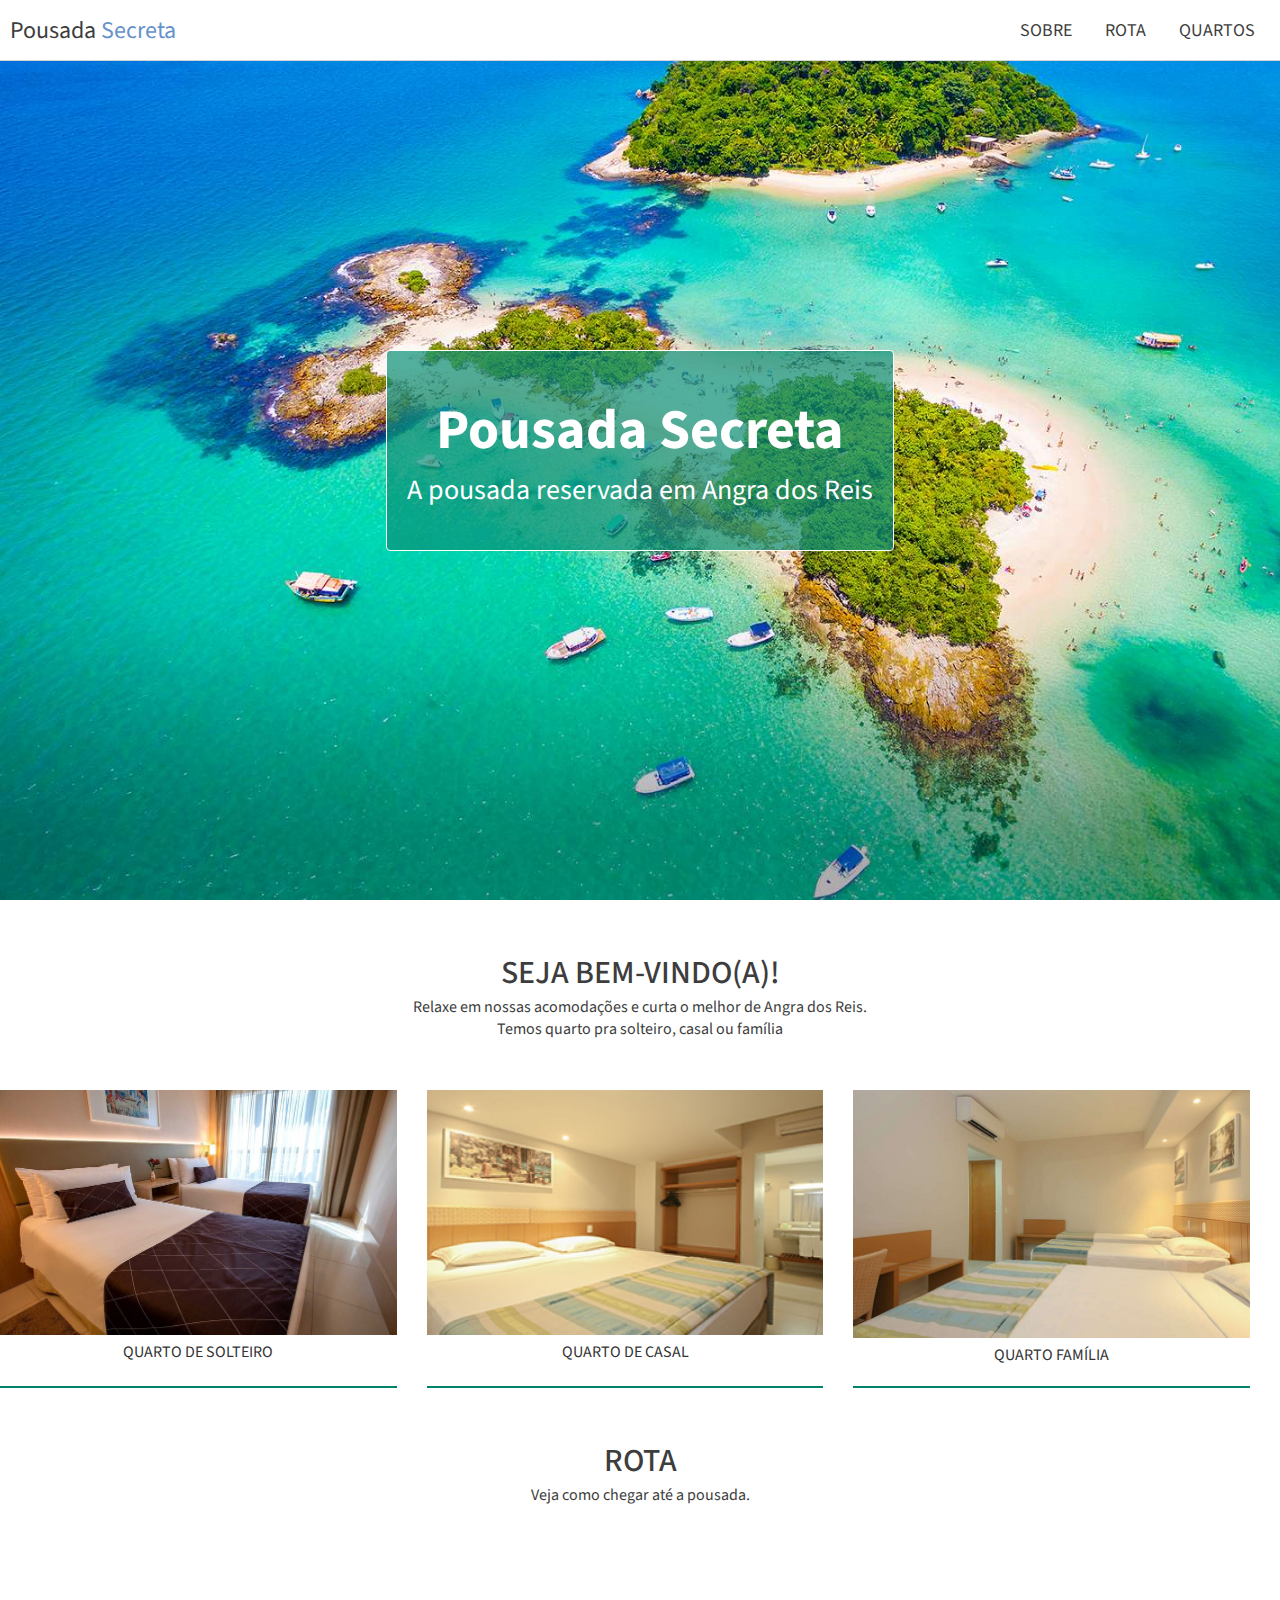
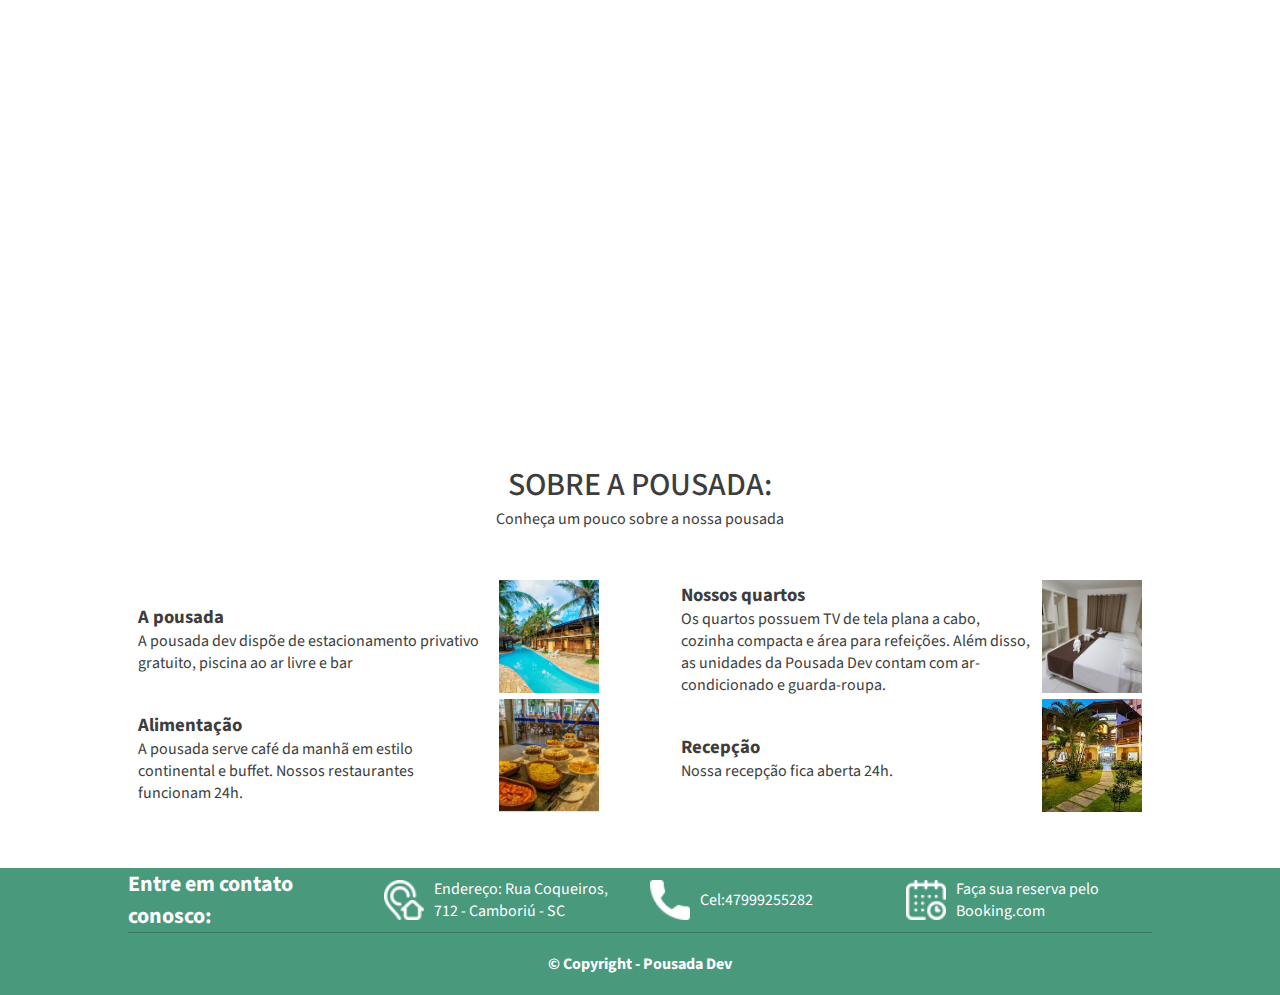
<file: index.html>
<!DOCTYPE html>
<html lang="pt-br">
<head>
    <meta charset="UTF-8">
    <meta name="viewport" content="width=device-width, initial-scale=1.0">
    <link rel="stylesheet" href="style.css"/>
    <link rel="stylesheet" href="https://fonts.googleapis.com/css2?family=Source+Sans+Pro:ital,wght@0,200;0,300;0,400;0,600;0,700;0,900;1,200;1,300;1,400;1,600;1,700;1,900&display=swap"/>
    <title>Pousada Secreta</title>
</head>
<body>
    <div class="topo">
        <div class="container-top">
            <div>
                <a class="link-logo" href="index.html">Pousada <span>Secreta</span></a>
            </div>
                <div>
                    <a class="link-topo" href="#sobre">Sobre</a>
                    <a class="link-topo" href="#rota">Rota</a>
                    <a class="link-topo" href="quartos.html">Quartos</a>
                </div>
        </div>
    </div>

    <div class="titulo-site">
        <div class="descricao-titulo">
            <h1>Pousada Secreta</h1>
            <p>A pousada reservada em Angra dos Reis</p>
        </div>
    </div>

    <div class="tamanho-maximo-container secao-container container-descricao">
        <h2>SEJA BEM-VINDO(A)!</h2>
        <p>Relaxe em nossas acomodações e curta o melhor de Angra dos Reis.</p>
        <p>Temos quarto pra solteiro, casal ou família</p>
    </div>

    <div class="quartos tamanho-maxim-container">
        <div class="quarto">
            <img src="assets/quarto-solteiro1.jpg">
            <a href="quartos.html#solteiro"><p>Quarto de solteiro</p></a>
        </div>
        <div class="quarto">
            <img src="assets/quarto-casal1.jpg">
            <a href="quartos.html#casal"><p>Quarto de casal</p></a>
        </div>
        <div class="quarto">
            <img src="assets/quarto-familia1.jpg">
            <a href="quartos.html#familia"><p>Quarto Família</p></a>
        </div>
    </div>

    <div id="rota" class="tamanho-maximo-container secao-container container-descricao">
        <h2>ROTA</h2>
        <p>Veja como chegar até a pousada.</p>
    </div>

    <div class="container-rota">
        <iframe src="https://www.google.com/maps/embed?pb=!1m18!1m12!1m3!1d3554.788204000889!2d-48.654524748836316!3d-27.00524880349249!2m3!1f0!2f0!3f0!3m2!1i1024!2i768!4f13.1!3m3!1m2!1s0x94d8b5e916baaeef%3A0x354a8eb46966137c!2sR.%20Coqueiros%2C%20712%20-%20Tabuleiro%2C%20Cambori%C3%BA%20-%20SC%2C%2088340-000!5e0!3m2!1spt-BR!2sbr!4v1625262435344!5m2!1spt-BR!2sbr" width="100%" height="450" style="border:0;" allowfullscreen="" loading="lazy"></iframe>
    </div>

    <div id="sobre" class="tamanho-maximo-container secao-container container-descricao">
        <h2>Sobre a Pousada:</h2>
        <p>Conheça um pouco sobre a nossa pousada</p>
    </div>

    <div class="tamanho-maximo-container descricoes">
        <div class="descricao">
            <div class="descricao-conteudo">
                <h3>A pousada</h3>
                <p>A pousada dev dispõe de estacionamento privativo gratuito, piscina ao ar livre e bar</p>
            </div>
            <div>
                <img class="descricao-img" src="assets/img1.jpg">
            </div>
        </div>
        <div class="descricao">
            <div class="descricao-conteudo">
                <h3>Nossos quartos</h3>
                <p>Os quartos possuem TV de tela plana a cabo, cozinha compacta e área para refeições. Além disso, as unidades da Pousada Dev contam com ar-condicionado e guarda-roupa.</p>
            </div>
            <div>
                <img class="descricao-img" src="assets/img2.jpg">
            </div>
        </div>
        <div class="descricao">
            <div class="descricao-conteudo">
                <h3>Alimentação</h3>
                <p>A pousada serve café da manhã em estilo continental e buffet. Nossos restaurantes funcionam 24h.</p>
            </div>
            <div>
                <img class="descricao-img" src="assets/img3.jpg">
            </div>
        </div>
        <div class="descricao">
            <div class="descricao-conteudo">
                <h3>Recepção</h3>
                <p>Nossa recepção fica aberta 24h.</p>
            </div>
            <div>
                <img class ="descricao-img" src="assets/img5.jpg">
            </div>
        </div>
    </div>

    <div class="rodape">
        <div class="tamanho-maximo-container rodape-container">
        <div class="rodape-info">
            <h4>Entre em contato conosco:</h4>
            </div>

            <a class="rodape-info rodape-link" href="https://www.google.com/maps/place/R.+Coqueiros,+712+-+Tabuleiro,+Camboriú+-+SC,+88340-000/@-27.0052488,-48.6545247,17z/data=!3m1!4b1!4m5!3m4!1s0x94d8b5e916baaeef:0x354a8eb46966137c!8m2!3d-27.0052536!4d-48.6523307" target="_blank">
            <img class="rodape-icone" src="./assets/icons/endereco.png" alt="Ícone endereco" title="Ícone endereco"/>
            
            <p>Endereço: Rua Coqueiros, 712 - Camboriú - SC</p>
            </a>
            <div class="rodape-info">
                <img class="rodape-icone" src="./assets/icons/telefone.png" alt="Ícone telefone" title="Ícone telefone"/>

                <p>Cel:47999255282</p>
            </div>  

            <a class="rodape-info rodape-link" href="https://www.booking.com" target="_blank">
            <img class="rodape-icone" src="./assets/icons/calendario.png" alt="Ícone calendario" title="Ícone calendario"/>

            <p>Faça sua reserva pelo Booking.com</p>
             </a>
        <div class="rodape-copyright">
            © Copyright - Pousada Dev
        </div>
        </div>
    </div>
</body>
</html>
</file>
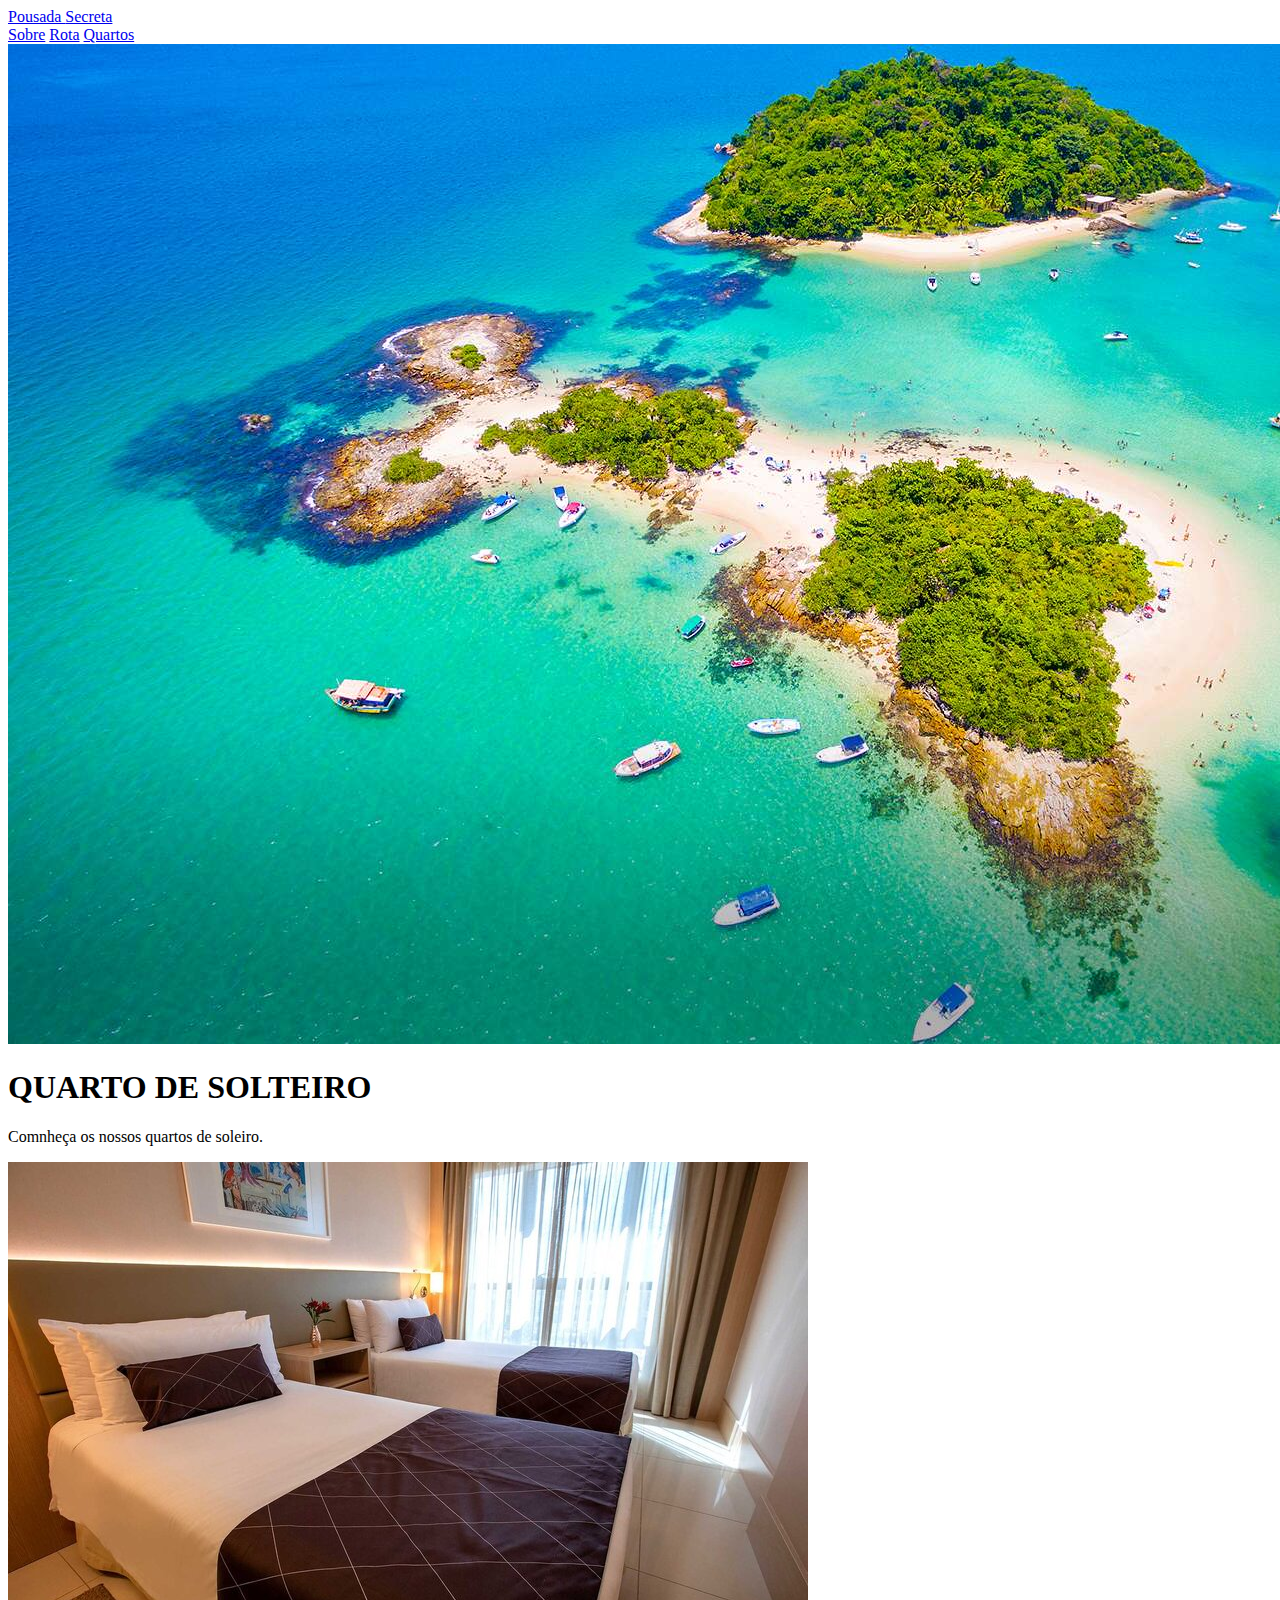
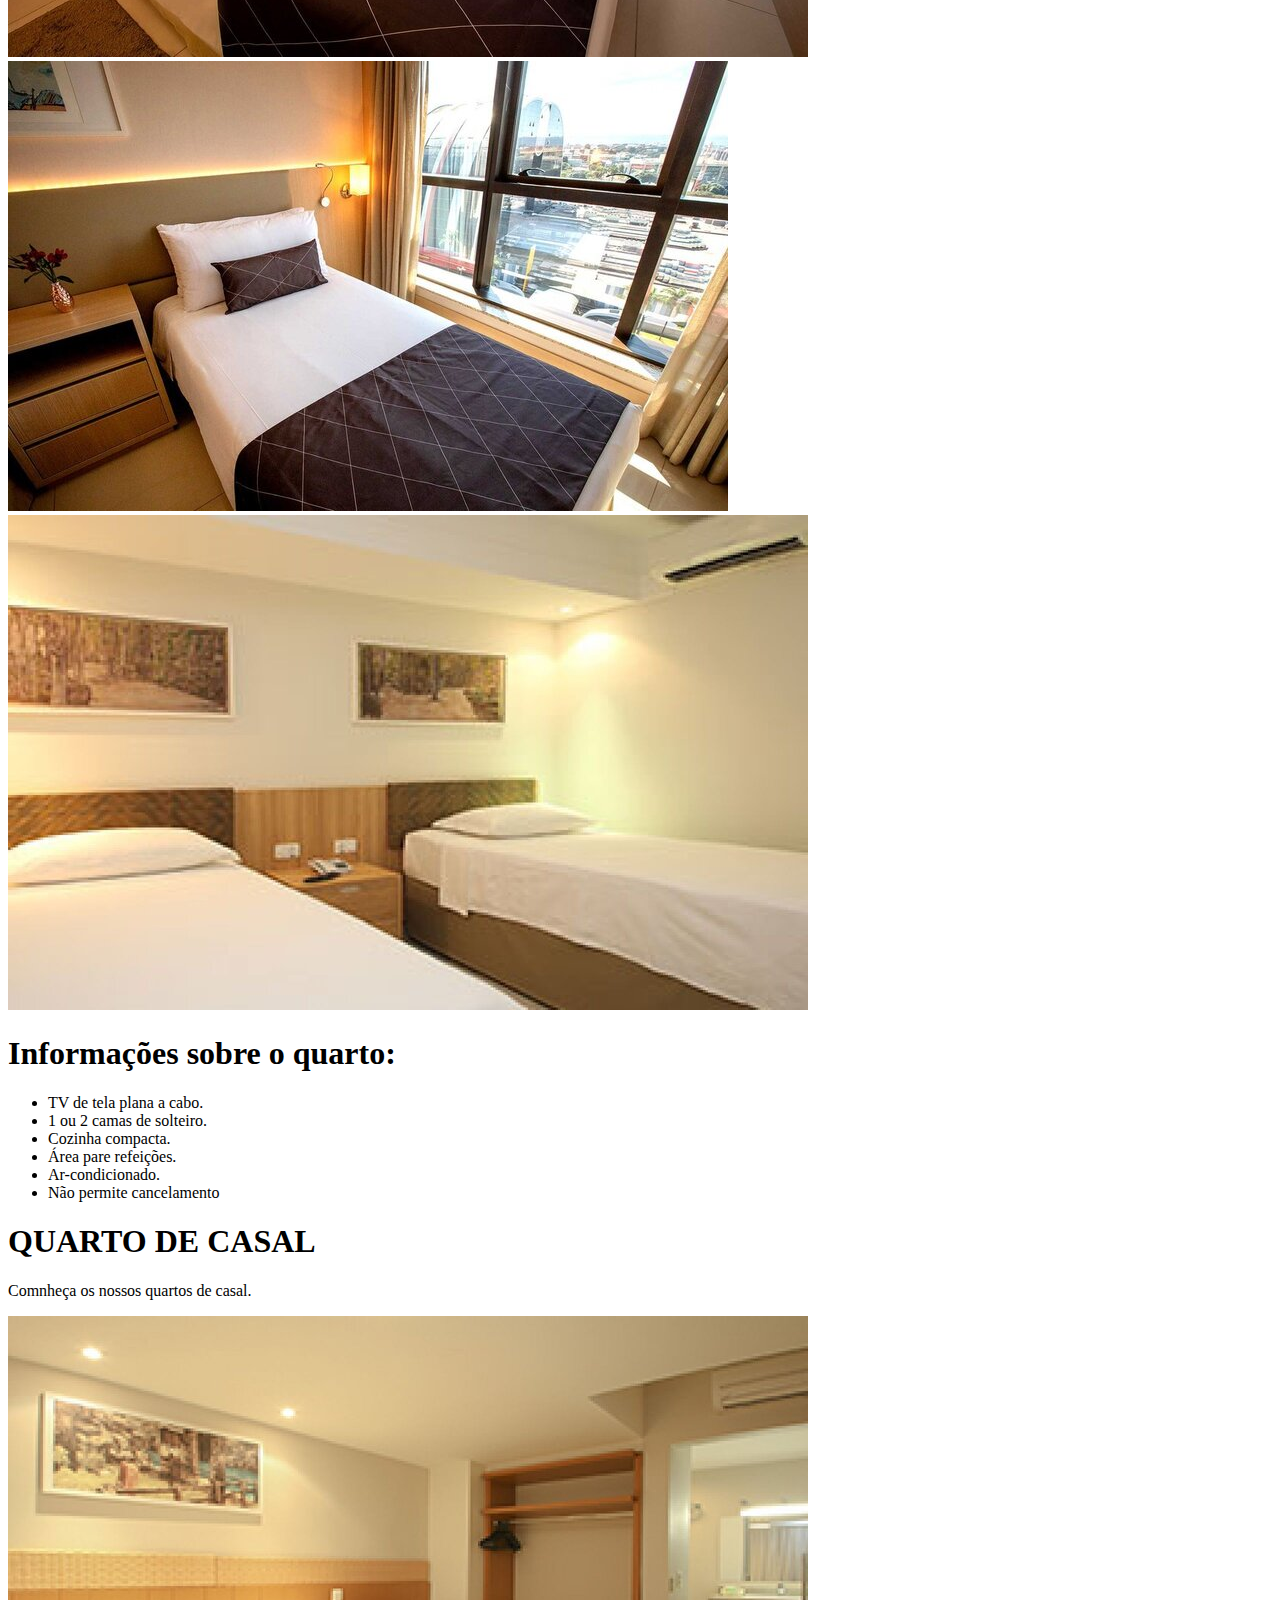
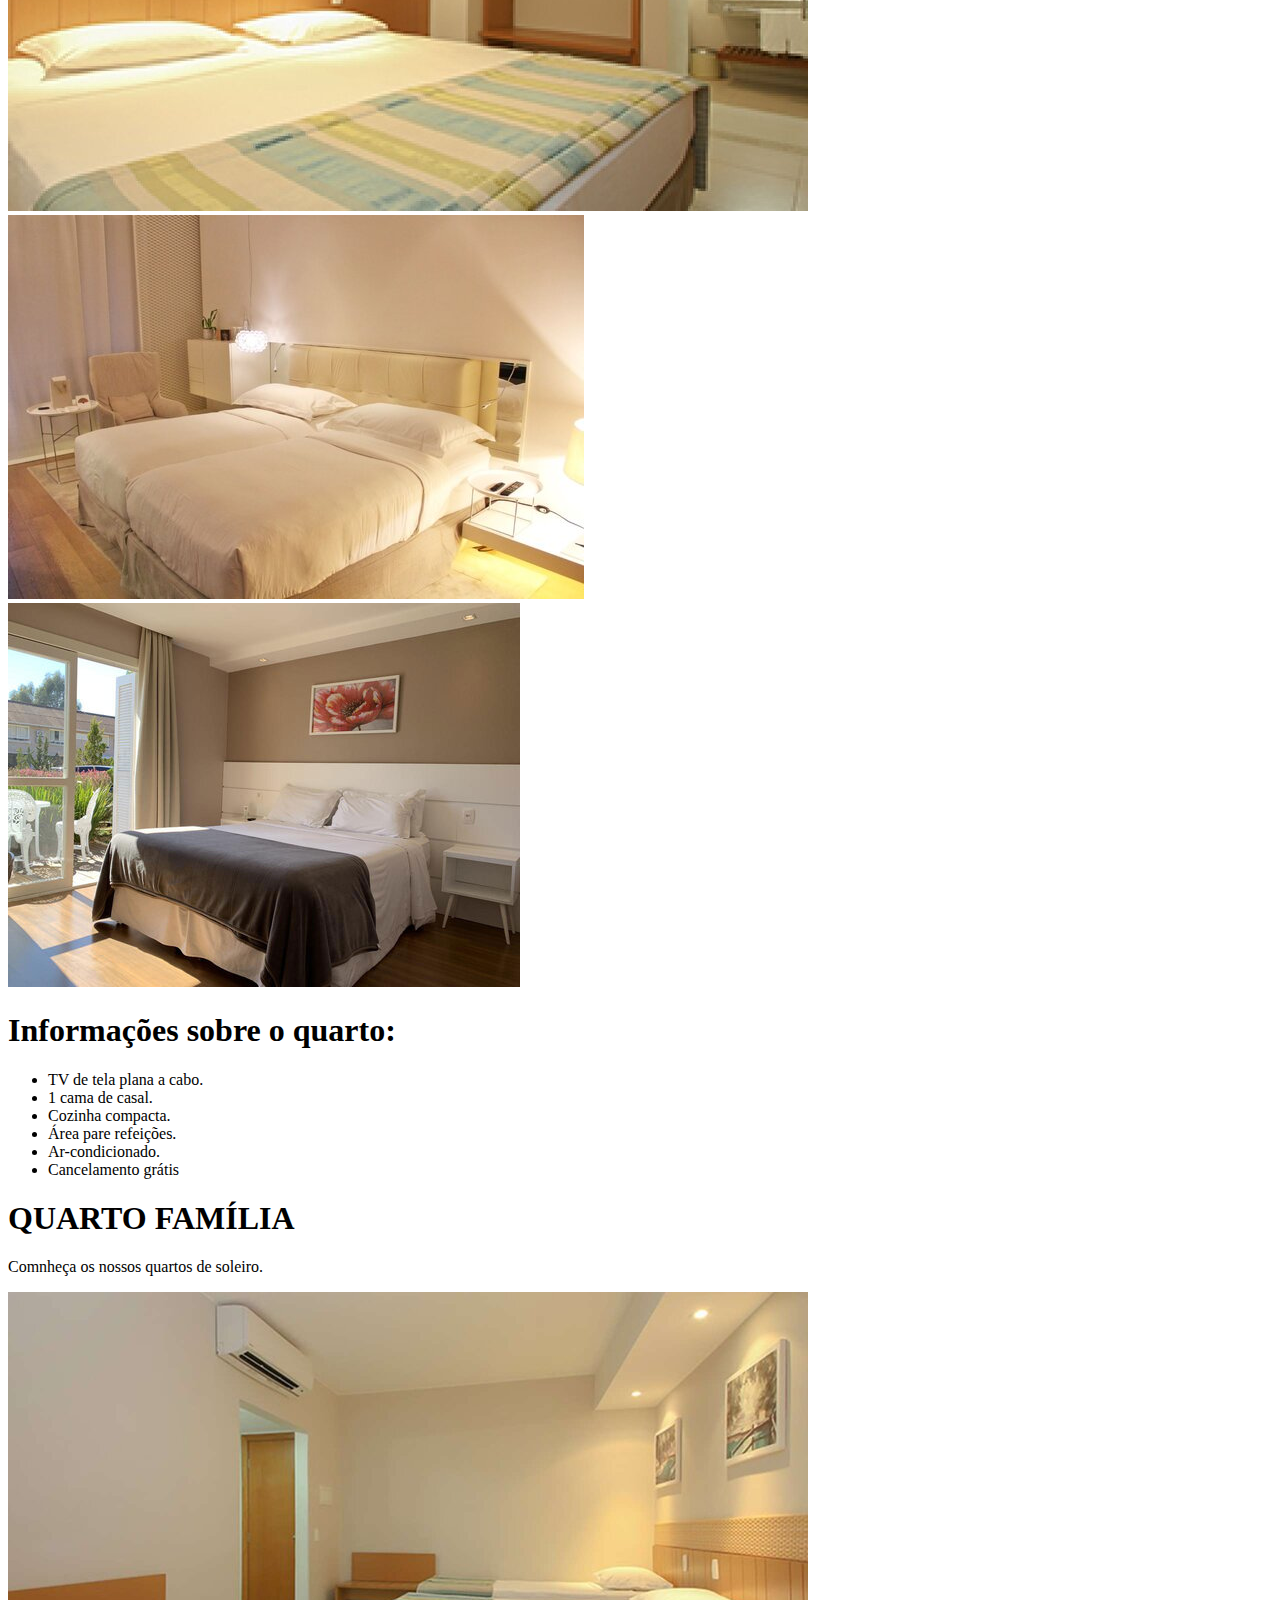
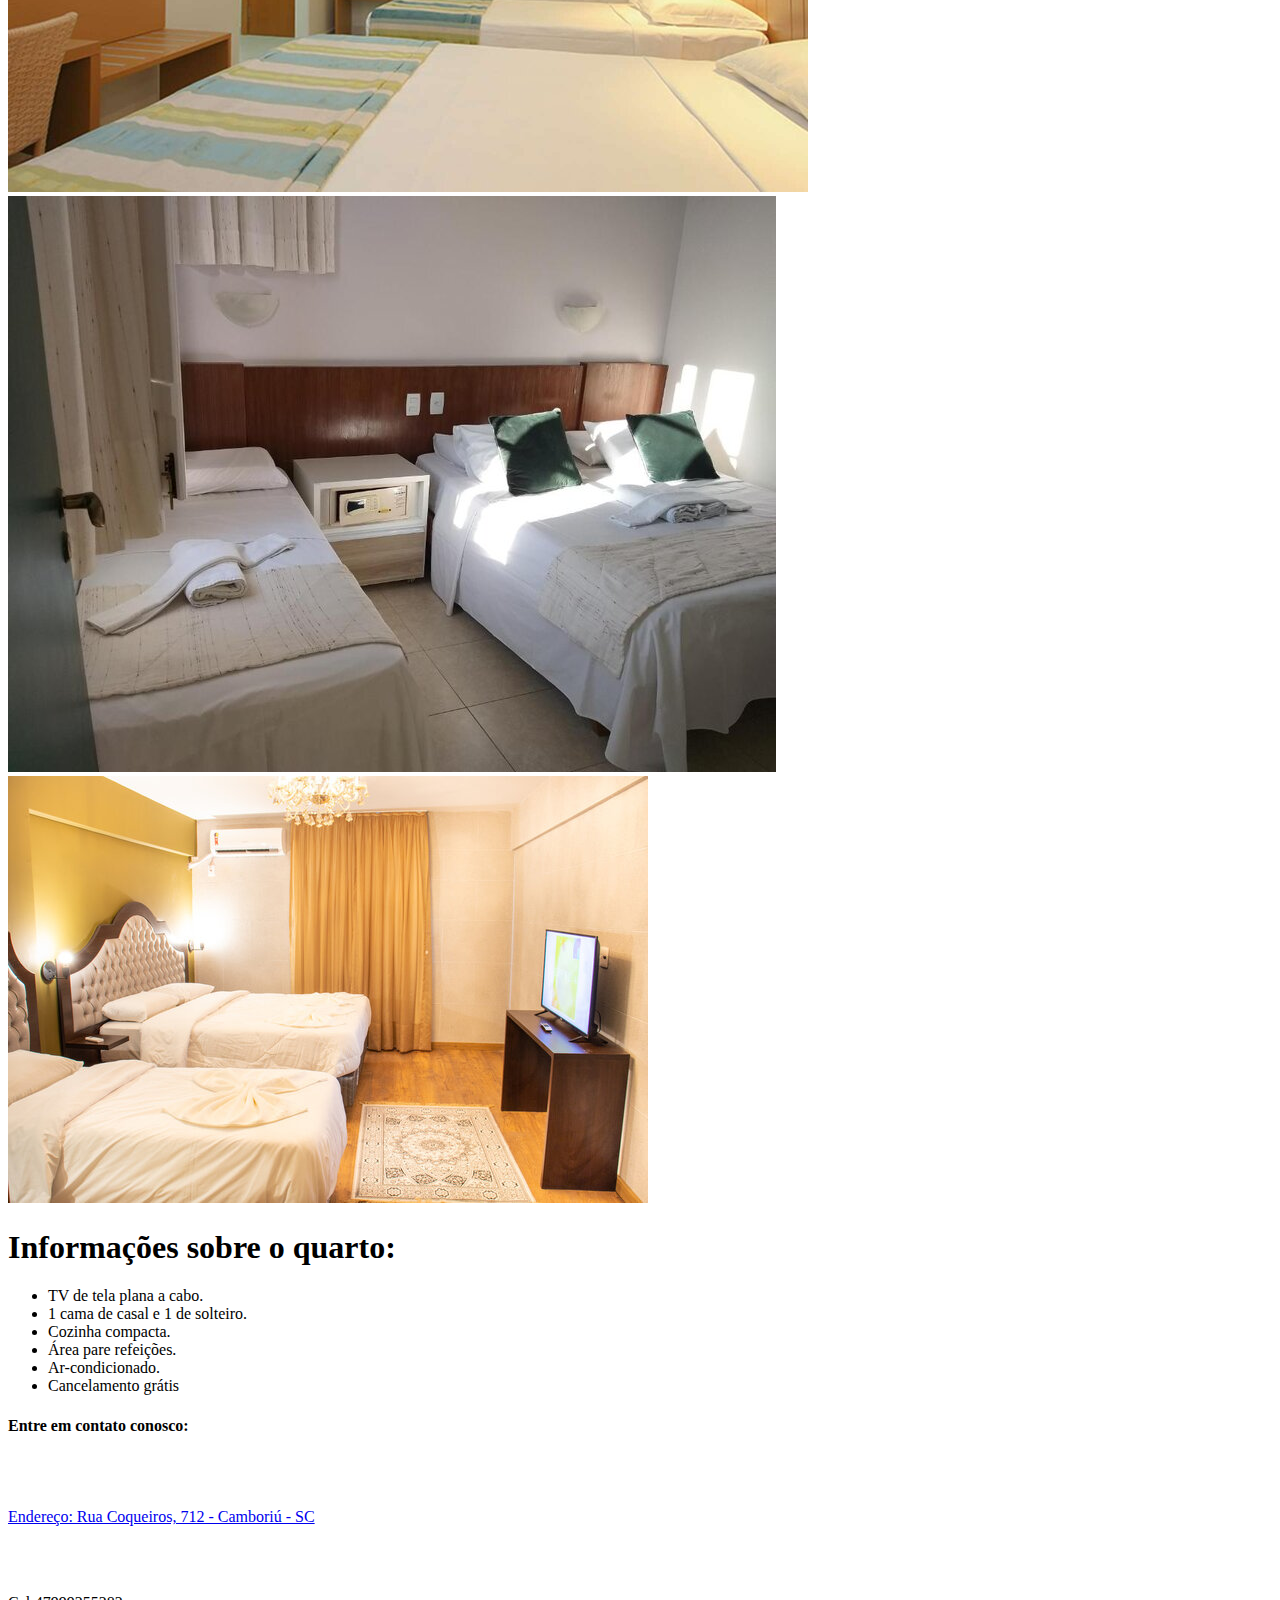
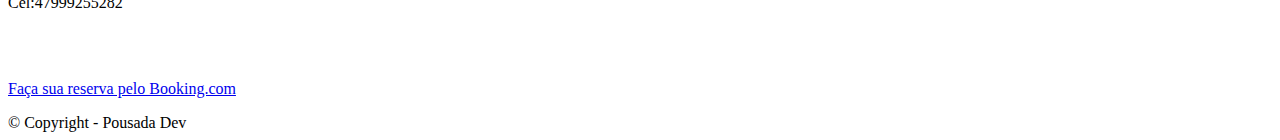
<file: quartos.html>
<!DOCTYPE html>
<html>
<head>
    <meta charset="UTF-8">
    <meta name="viewport" content="width=device-width, initial-scale=1.0">
    <title>Quartos - Pousada Secreta</title>
</head>
<body>
    <div class="topo">
        <div class="container-top">
            <div>
                <a class="link-logo" href="quartos.html">Pousada <span>Secreta</span></a>
            </div>
                <div>
                    <a class="link-topo" href="index.html#sobre">Sobre</a>
                    <a class="link-topo" href="index.html#rota">Rota</a>
                    <a class="link-topo" href="#">Quartos</a>
                </div>
        </div>
    </div>

    <div>
        <img src="assets/img-fundo.jpg">
    </div>

    <div id="solteiro">
        <h1>QUARTO DE SOLTEIRO</h1>
        <p>Comnheça os nossos quartos de soleiro.</p>
    </div>

    <div>
        <div>
            <img src="./assets/quarto-solteiro1.jpg">
        </div>
        <div>
            <img src="assets/quarto-solteiro2.jpg">
        </div>
        <div>
            <img src="assets/quarto-solteiro3.jpg">
        </div>
    </div>

    <div>
        <h1>Informações sobre o quarto:</h1>

        <ul>
            <li>TV de tela plana a cabo.</li>
            <li>1 ou 2 camas de solteiro.</li>
            <li>Cozinha compacta.</li>
            <li>Área pare refeições.</li>
            <li>Ar-condicionado.</li>
            <li>Não permite cancelamento</li>
        </ul>
    </div>

    <div id="casal">
        <h1>QUARTO DE CASAL</h1>
        <p>Comnheça os nossos quartos de casal.</p>
    </div>

    <div>
        <div>
            <img src="./assets/quarto-casal1.jpg">
        </div>
        <div>
            <img src="assets/quarto-casal2.jpg">
        </div>
        <div>
            <img src="assets/quarto-casal3.jpg">
        </div>
    </div>

    <div>
        <h1>Informações sobre o quarto:</h1>

        <ul>
            <li>TV de tela plana a cabo.</li>
            <li>1 cama de casal.</li>
            <li>Cozinha compacta.</li>
            <li>Área pare refeições.</li>
            <li>Ar-condicionado.</li>
            <li>Cancelamento grátis</li>
        </ul>
    </div>

    <div id="familia">
        <h1>QUARTO FAMÍLIA</h1>
        <p>Comnheça os nossos quartos de soleiro.</p>
    </div>

    <div>
        <div>
            <img src="./assets/quarto-familia1.jpg">
        </div>
        <div>
            <img src="assets/quarto-familia2.jpg">
        </div>
        <div>
            <img src="assets/quarto-familia3.jpg">
        </div>
    </div>

    <div>
        <h1>Informações sobre o quarto:</h1>

        <ul>
            <li>TV de tela plana a cabo.</li>
            <li>1 cama de casal e 1 de solteiro.</li>
            <li>Cozinha compacta.</li>
            <li>Área pare refeições.</li>
            <li>Ar-condicionado.</li>
            <li>Cancelamento grátis</li>
        </ul>
    </div>

    <div class="rodape">
        <div class="tamanho-maximo-container rodape-container">
        <div class="rodape-info">
            <h4>Entre em contato conosco:</h4>
            </div>

            <a class="rodape-info rodape-link" href="https://www.google.com/maps/place/R.+Coqueiros,+712+-+Tabuleiro,+Camboriú+-+SC,+88340-000/@-27.0052488,-48.6545247,17z/data=!3m1!4b1!4m5!3m4!1s0x94d8b5e916baaeef:0x354a8eb46966137c!8m2!3d-27.0052536!4d-48.6523307" target="_blank">
            <img class="rodape-icone" src="./assets/icons/endereco.png" alt="Ícone endereco" title="Ícone endereco"/>
            
            <p>Endereço: Rua Coqueiros, 712 - Camboriú - SC</p>
            </a>
            <div class="rodape-info">
                <img class="rodape-icone" src="./assets/icons/telefone.png" alt="Ícone telefone" title="Ícone telefone"/>

                <p>Cel:47999255282</p>
            </div>  

            <a class="rodape-info rodape-link" href="https://www.booking.com" target="_blank">
            <img class="rodape-icone" src="./assets/icons/calendario.png" alt="Ícone calendario" title="Ícone calendario"/>

            <p>Faça sua reserva pelo Booking.com</p>
             </a>
        <div class="rodape-copyright">
            © Copyright - Pousada Dev
        </div>
        </div>
    </div>
</body>
</html>
</file>
<file: style.css>
* { box-sizing: border-box;
    margin: 0;
}
body {
  margin: 0;
  padding: 0;
  color: #3d3d3d;
  font-family: 'Source Sans Pro', sans-serif;
  background-color: #fff;
}
/*--------------------------TOPO---------------------------*/
.topo{
    position: fixed;
    width: 100%;
    background-color: #fff;
    border-bottom: 1px solid #d5d5d5;
}
.topo .container-top{
    display: flex;
    align-items: center;
    justify-content: space-between;
    width: 100%;
    height: 60px;
    padding: 0 10px;
    margin: 0 auto;
}
.container{
    max-width: 1024px;
}
.link-topo{
    text-decoration: none;
    text-transform: uppercase;
    padding: 0px 15px 10px 15px;
    font-size: 18px;
    color: #3d3d3d;
}
.link-logo{
    text-decoration: none;
    color: #3d3d3d;
    font-size: 24px;
}
.link-logo span
{
    color: #6592c9;
}
/*----------------------------Principal-----------------------*/
.titulo-site{
    background-image: url("assets/img-fundo.jpg");
    background-repeat: no-repeat;
    background-size: cover;
    height: 100vh;
    display: flex;
    justify-content: center;
    align-items: center;
}
.descricao-titulo{
    color: white;
    font-size: 28px;
    background-color: #0a9077b3;
    border: 1px solid white;
    border-radius: 4px;
    padding: 40px 20px;
    text-align: center;
}
.tamanho-maximo-container{
    max-width: 1024px;
    margin: 0 auto;
}
.secao-container {
    text-align: center;
    margin-bottom: 50px;
    padding-top: 50px;
  }
.secao-container h2 {
    font-size: 32px;
    font-weight: 500;
    text-transform: uppercase;
}
img{
    width: 100%;
}
.quartos {
    display: flex;
    justify-content: space-between;
  }
  .quarto {
    margin-right: 30px;
    padding-bottom: 20px;
    max-width: 1024px;
    border-bottom: 2px solid #00836a;
    text-decoration: none;
    color: #3d3d3d;
  }
  .quarto a{
      text-decoration: none;
      color: #333;
      text-transform: uppercase;
  }
  .quarto a p {
    text-align: center;
  }

.descricoes {
    display: flex;
    flex-wrap: wrap;
    justify-content: space-between;
    padding-bottom: 50px;
  }
.descricao {
    display: flex;
    width: 45%;
    margin: 0 10px;
    align-items: center;
    justify-content: space-between;
  }
.descricao-img {
    width: 100px;
    height: 113px;
    object-fit: cover;
    margin-left:10px;
  }
/*---------------------------Rodapé-------------------*/
.rodape-copyright{
    text-align: center;
    border-top: 1px solid #3b7863;
    color: #fff;
    font-weight: bold;
    padding: 20px;
    width: 100%;
}
.rodape-container{
    display: flex;
    flex-wrap: wrap;
    justify-content: space-between;
}

.rodape-info {
    width: 23%;
    display: flex;
    align-items: center;
  }

.rodape{
    background-color: #49997d;
    color:#fff;
}

.rodape h4{
    font-size: 22px;
}
.rodape-link{
    margin-right: 10px;
    color: #fff;
    text-decoration: none;
  }
  .rodape-icone {
    width: 40px;
    height: 40px;
    margin-right: 10px;
  }

  .rodape-info a{
    text-decoration: none;
    color: #fff;
  }
</file>
